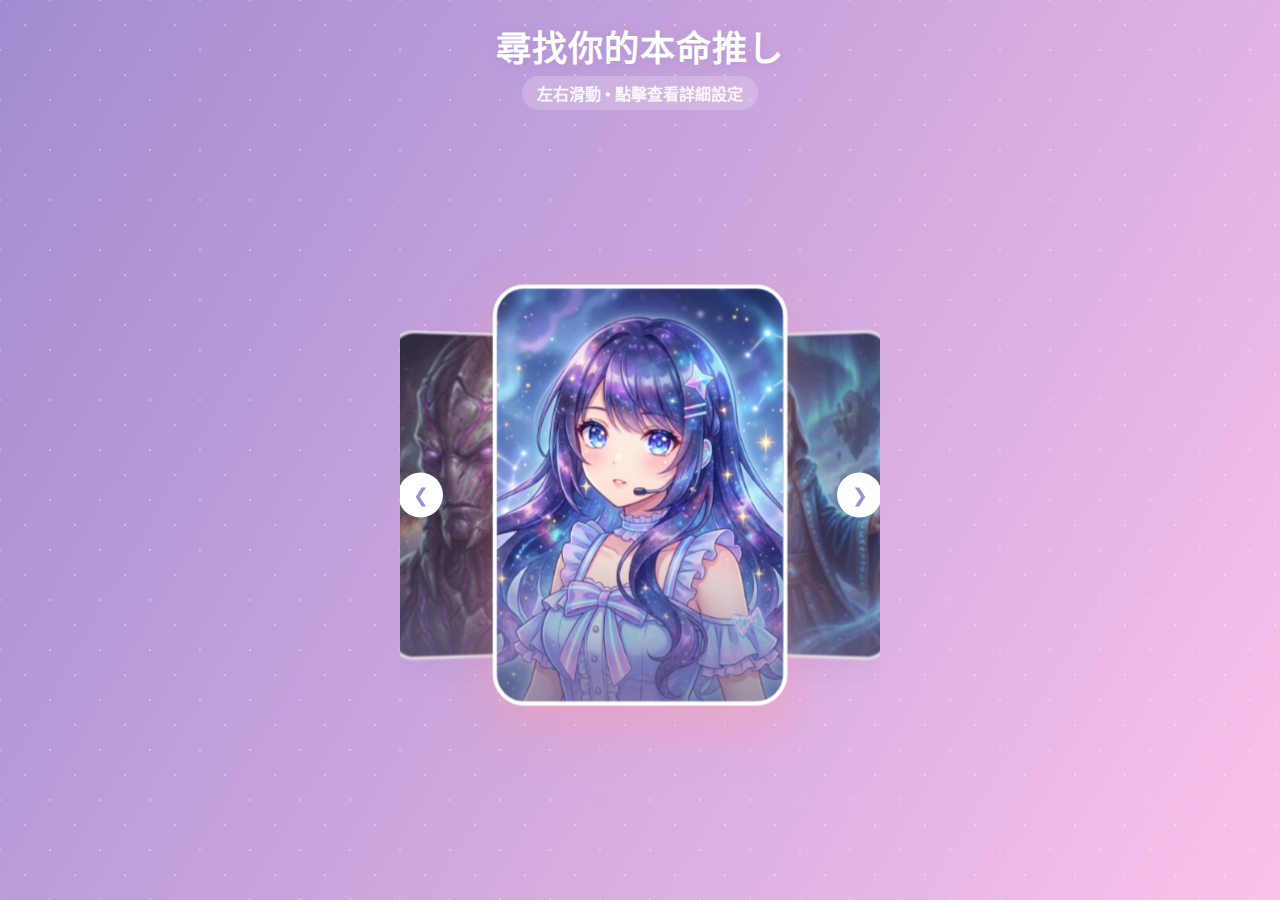
<file: character-selector/index.html>
<!DOCTYPE html>
<html lang="zh-TW">

<head>
  <meta charset="UTF-8">
  <meta name="viewport" content="width=device-width, initial-scale=1.0">
  <title>VTuber 推し選擇器</title>
  <link rel="stylesheet" href="style.css">
  <link href="https://fonts.googleapis.com/css2?family=Quicksand:wght@300;400;600;700&display=swap" rel="stylesheet">
</head>

<body>
  <div class="app-container">
    <header>
      <h1>尋找你的本命推し</h1>
      <p>左右滑動 • 點擊查看詳細設定</p>
    </header>

    <div class="carousel-container">
      <div class="carousel-track" id="track">
        <!-- Characters will be injected here by JS -->
      </div>

      <div class="controls">
        <button id="prevBtn" class="nav-btn">❮</button>
        <button id="nextBtn" class="nav-btn">❯</button>
      </div>
    </div>

    <div class="character-details" id="details">
      <h2 id="charName">角色名稱</h2>
      <p id="charDesc">角色描述...</p>
      <div class="stats">
        <div class="stat-item">
          <span class="label">可愛</span>
          <div class="bar-bg">
            <div class="bar-fill" id="statStr" style="width: 0%"></div>
          </div>
        </div>
        <div class="stat-item">
          <span class="label">歌力</span>
          <div class="bar-bg">
            <div class="bar-fill" id="statSpd" style="width: 0%"></div>
          </div>
        </div>
        <div class="stat-item">
          <span class="label">遊戲</span>
          <div class="bar-bg">
            <div class="bar-fill" id="statInt" style="width: 0%"></div>
          </div>
        </div>
      </div>
      <button class="select-btn">確認推し</button>
    </div>
  </div>
  <script src="script.js"></script>
</body>

</html>
</file>
<file: character-selector/style.css>
:root {
    --primary: #ff9a9e;
    --secondary: #a18cd1;
    --accent: #fbc2eb;
    --bg-dark: #fdfbfd;
    /* Light dreamy background */
    --glass: rgba(255, 255, 255, 0.6);
    --glass-border: rgba(255, 255, 255, 0.8);
    --text-main: #5d5d81;
    --text-muted: #8b8babc4;
    --card-shadow: 0 15px 35px rgba(161, 140, 209, 0.2);
}

* {
    margin: 0;
    padding: 0;
    box-sizing: border-box;
}

body {
    font-family: 'Quicksand', sans-serif;
    background-color: var(--bg-dark);
    background-image:
        linear-gradient(120deg, #a18cd1 0%, #fbc2eb 100%);
    color: var(--text-main);
    height: 100vh;
    overflow: hidden;
    display: flex;
    justify-content: center;
    align-items: center;
}

/* Floating particles/stars background effect could be added here */
body::before {
    content: '';
    position: absolute;
    width: 100%;
    height: 100%;
    background-image:
        radial-gradient(white 1px, transparent 1px),
        radial-gradient(white 1px, transparent 1px);
    background-size: 50px 50px;
    background-position: 0 0, 25px 25px;
    opacity: 0.3;
    z-index: -1;
}

.app-container {
    width: 100%;
    max-width: 480px;
    height: 100%;
    display: flex;
    flex-direction: column;
    position: relative;
    padding: 20px;
    overflow: hidden;
}

header {
    text-align: center;
    margin-bottom: 20px;
    z-index: 10;
}

header h1 {
    font-size: 2.2rem;
    font-weight: 700;
    letter-spacing: 1px;
    color: white;
    text-shadow: 0 2px 10px rgba(161, 140, 209, 0.5);
    margin-bottom: 5px;
}

header p {
    color: rgba(255, 255, 255, 0.9);
    font-size: 1rem;
    font-weight: 600;
    background: rgba(255, 255, 255, 0.2);
    padding: 5px 15px;
    border-radius: 20px;
    display: inline-block;
}

/* Carousel Styles */
.carousel-container {
    flex: 1;
    position: relative;
    display: flex;
    align-items: center;
    justify-content: center;
    perspective: 1000px;
    margin-bottom: 20px;
}

.carousel-track {
    display: flex;
    align-items: center;
    justify-content: center;
    position: relative;
    width: 100%;
    height: 420px;
    transform-style: preserve-3d;
}

.char-card {
    position: absolute;
    width: 280px;
    height: 400px;
    border-radius: 30px;
    background-size: cover;
    background-position: center;
    transition: all 0.5s cubic-bezier(0.34, 1.56, 0.64, 1);
    /* Bouncy effect */
    box-shadow: var(--card-shadow);
    cursor: pointer;
    overflow: hidden;
    border: 4px solid white;
}

.char-card::after {
    content: '';
    position: absolute;
    bottom: 0;
    left: 0;
    width: 100%;
    height: 40%;
    background: linear-gradient(to top, rgba(93, 93, 129, 0.6), transparent);
}

.char-card.active {
    transform: translateX(0) scale(1) translateZ(50px);
    z-index: 10;
    box-shadow: 0 20px 50px rgba(255, 154, 158, 0.4);
    border-color: white;
}

.char-card.prev {
    transform: translateX(-140px) scale(0.85) translateZ(-50px) rotateY(10deg);
    z-index: 5;
    opacity: 0.8;
    filter: blur(1px) brightness(0.9);
}

.char-card.next {
    transform: translateX(140px) scale(0.85) translateZ(-50px) rotateY(-10deg);
    z-index: 5;
    opacity: 0.8;
    filter: blur(1px) brightness(0.9);
}

.char-card.hidden {
    opacity: 0;
    transform: scale(0);
}

/* Controls */
.controls {
    position: absolute;
    width: 110%;
    left: -5%;
    top: 50%;
    transform: translateY(-50%);
    display: flex;
    justify-content: space-between;
    pointer-events: none;
    z-index: 20;
}

.nav-btn {
    pointer-events: auto;
    background: white;
    border: none;
    color: var(--secondary);
    width: 45px;
    height: 45px;
    border-radius: 50%;
    cursor: pointer;
    box-shadow: 0 5px 15px rgba(0, 0, 0, 0.1);
    transition: all 0.3s ease;
    display: flex;
    align-items: center;
    justify-content: center;
    font-size: 1.2rem;
}

.nav-btn:hover {
    background: var(--primary);
    color: white;
    transform: scale(1.1) rotate(10deg);
}

/* Details Panel */
.character-details {
    background: rgba(255, 255, 255, 0.85);
    backdrop-filter: blur(20px);
    border: 2px solid white;
    border-radius: 30px;
    padding: 25px;
    width: 100%;
    transform: translateY(50px);
    opacity: 0;
    pointer-events: none;
    transition: all 0.5s cubic-bezier(0.34, 1.56, 0.64, 1);
    position: absolute;
    bottom: 20px;
    left: 0;
    right: 0;
    margin: auto;
    max-width: 440px;
    z-index: 100;
    box-shadow: 0 10px 40px rgba(161, 140, 209, 0.3);
}

.character-details.visible {
    transform: translateY(0);
    opacity: 1;
    pointer-events: auto;
}

.character-details h2 {
    font-size: 1.8rem;
    margin-bottom: 5px;
    color: var(--secondary);
    display: flex;
    align-items: center;
    gap: 10px;
}

.character-details h2::after {
    content: '✨';
    font-size: 1.2rem;
}

.character-details p {
    color: var(--text-main);
    font-size: 0.95rem;
    margin-bottom: 20px;
    line-height: 1.6;
}

.stats {
    display: flex;
    flex-direction: column;
    gap: 12px;
    margin-bottom: 25px;
}

.stat-item {
    display: flex;
    align-items: center;
    gap: 15px;
}

.stat-item .label {
    width: 50px;
    font-size: 0.85rem;
    font-weight: 700;
    color: var(--secondary);
}

.bar-bg {
    flex: 1;
    height: 12px;
    background: rgba(161, 140, 209, 0.2);
    border-radius: 10px;
    overflow: hidden;
}

.bar-fill {
    height: 100%;
    background: linear-gradient(90deg, var(--secondary), var(--primary));
    border-radius: 10px;
    transition: width 0.8s cubic-bezier(0.34, 1.56, 0.64, 1);
    width: 0%;
}

.select-btn {
    width: 100%;
    padding: 16px;
    background: linear-gradient(45deg, var(--secondary), var(--primary));
    border: none;
    border-radius: 20px;
    color: white;
    font-size: 1.1rem;
    font-weight: 700;
    cursor: pointer;
    transition: transform 0.2s, box-shadow 0.2s;
    text-transform: uppercase;
    letter-spacing: 2px;
    box-shadow: 0 5px 15px rgba(255, 154, 158, 0.4);
}

.select-btn:hover {
    transform: translateY(-3px);
    box-shadow: 0 8px 25px rgba(255, 154, 158, 0.6);
}

.select-btn:active {
    transform: translateY(1px);
}

/* Pulse effect */
.char-card.active::before {
    content: '❤ 點擊查看 ❤';
    position: absolute;
    top: 50%;
    left: 50%;
    transform: translate(-50%, -50%);
    color: white;
    font-size: 1.2rem;
    font-weight: bold;
    text-shadow: 0 2px 5px rgba(0, 0, 0, 0.3);
    opacity: 0;
    transition: opacity 0.3s;
    pointer-events: none;
    z-index: 20;
    white-space: nowrap;
    background: rgba(255, 255, 255, 0.3);
    padding: 10px 20px;
    border-radius: 50px;
    backdrop-filter: blur(5px);
}

.char-card.active:hover::before {
    opacity: 1;
}

/* Mobile Responsive Styles */
@media (max-width: 600px) {
    .app-container {
        padding: 15px;
    }

    header h1 {
        font-size: 1.8rem;
    }

    header p {
        font-size: 0.85rem;
        padding: 4px 12px;
    }

    .carousel-track {
        height: 360px;
        /* Reduced height */
    }

    .char-card {
        width: 240px;
        height: 340px;
    }

    /* Adjust transforms for smaller screens to prevent overflow */
    .char-card.prev {
        transform: translateX(-80px) scale(0.8) translateZ(-50px) rotateY(5deg);
    }

    .char-card.next {
        transform: translateX(80px) scale(0.8) translateZ(-50px) rotateY(-5deg);
    }

    .char-card.active {
        transform: translateX(0) scale(1) translateZ(50px);
    }

    .controls {
        width: 100%;
        left: 0;
        padding: 0 10px;
    }

    .nav-btn {
        width: 40px;
        height: 40px;
        font-size: 1rem;
        background: rgba(255, 255, 255, 0.9);
    }

    /* Details Panel - Bottom Sheet style for mobile */
    .character-details {
        padding: 20px;
        border-radius: 24px 24px 0 0;
        /* Rounded top only */
        bottom: 0;
        border-bottom: none;
        transform: translateY(100%);
        /* Start fully off-screen */
        max-height: 60vh;
        /* Limit height */
        overflow-y: auto;
        /* Allow scrolling if content is long */
    }

    .character-details.visible {
        transform: translateY(0);
    }

    .character-details h2 {
        font-size: 1.5rem;
    }

    .stats {
        gap: 10px;
        margin-bottom: 20px;
    }

    .select-btn {
        padding: 14px;
        font-size: 1rem;
    }
}

/* Small mobile devices */
@media (max-width: 380px) {
    .char-card {
        width: 200px;
        height: 300px;
    }

    .char-card.prev {
        transform: translateX(-60px) scale(0.8) translateZ(-50px) rotateY(5deg);
    }

    .char-card.next {
        transform: translateX(60px) scale(0.8) translateZ(-50px) rotateY(-5deg);
    }
}
</file>
